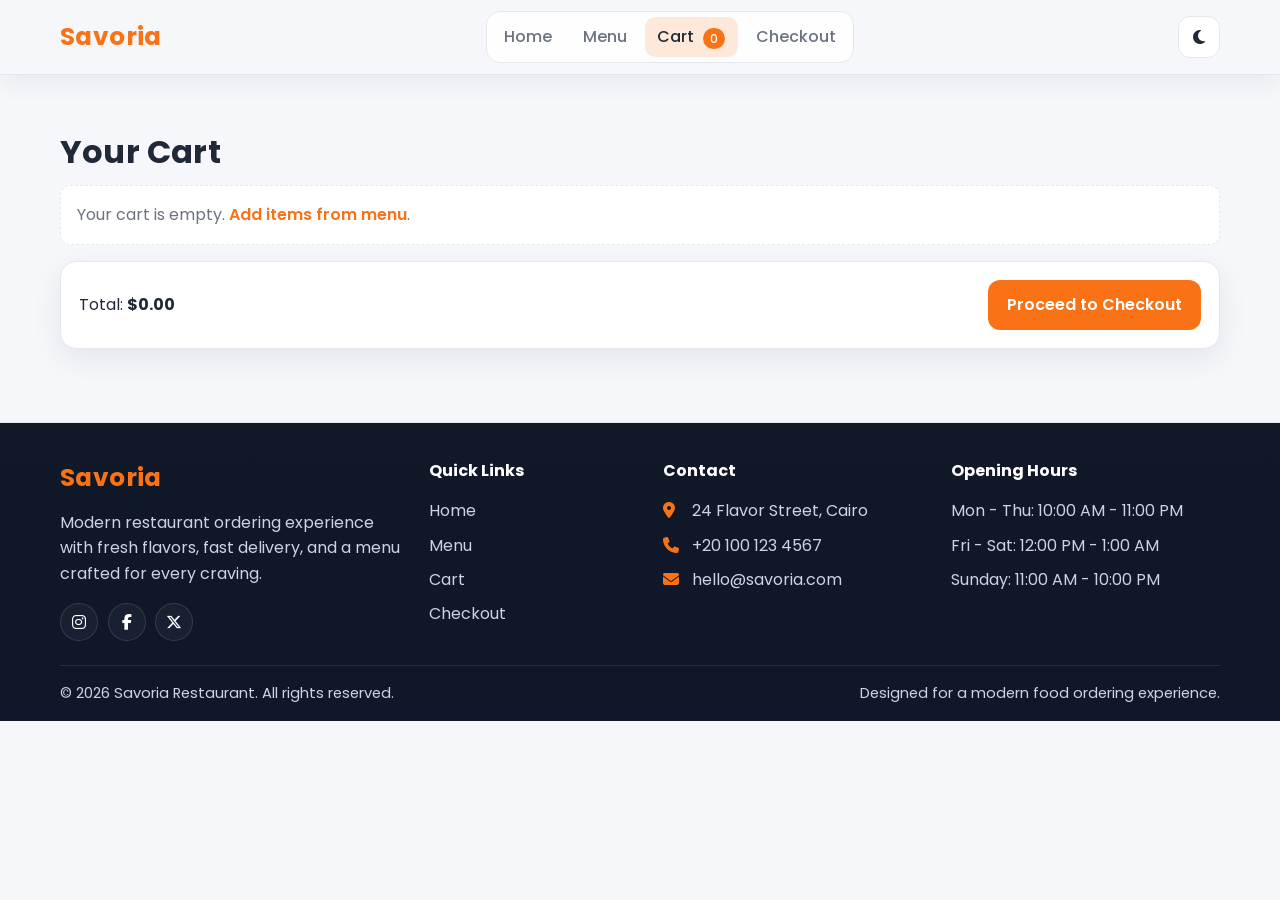
<file: cart.html>
<!DOCTYPE html>
<html lang="en" data-theme="light">
<head>
  <meta charset="UTF-8" />
  <meta name="viewport" content="width=device-width, initial-scale=1.0" />
  <title>Savoria | Cart</title>
  <link rel="preconnect" href="https://fonts.googleapis.com">
  <link rel="preconnect" href="https://fonts.gstatic.com" crossorigin>
  <link href="https://fonts.googleapis.com/css2?family=Poppins:wght@300;400;500;600;700&display=swap" rel="stylesheet">
  <link rel="preload" href="https://cdnjs.cloudflare.com/ajax/libs/font-awesome/6.7.2/css/all.min.css" as="style" onload="this.onload=null;this.rel='stylesheet'" integrity="sha512-Evv84Mr4kqVGRNSgIGL/F/aIDqQb7xQ2vcrdIwxfjThSH8CSR7PBEakCr51Ck+w+/U6swU2Im1vVX0SVk9ABhg==" crossorigin="anonymous" referrerpolicy="no-referrer" />
  <noscript><link rel="stylesheet" href="https://cdnjs.cloudflare.com/ajax/libs/font-awesome/6.7.2/css/all.min.css" integrity="sha512-Evv84Mr4kqVGRNSgIGL/F/aIDqQb7xQ2vcrdIwxfjThSH8CSR7PBEakCr51Ck+w+/U6swU2Im1vVX0SVk9ABhg==" crossorigin="anonymous" referrerpolicy="no-referrer" /></noscript>
  <link rel="stylesheet" href="css/style.css" />
</head>
<body data-page="cart">
  <header id="siteHeader"></header>

  <main class="section container">
    <h1 class="page-title">Your Cart</h1>

    <div id="cartContainer" class="cart-container"></div>

    <div class="cart-summary" id="cartSummary">
      <p>Total: <strong id="cartTotal">$0.00</strong></p>
      <a href="checkout.html" class="btn btn-primary" id="checkoutBtn">Proceed to Checkout</a>
    </div>
  </main>

  <footer id="siteFooter"></footer>

  <script src="js/script.js"></script>
</body>
</html>
</file>
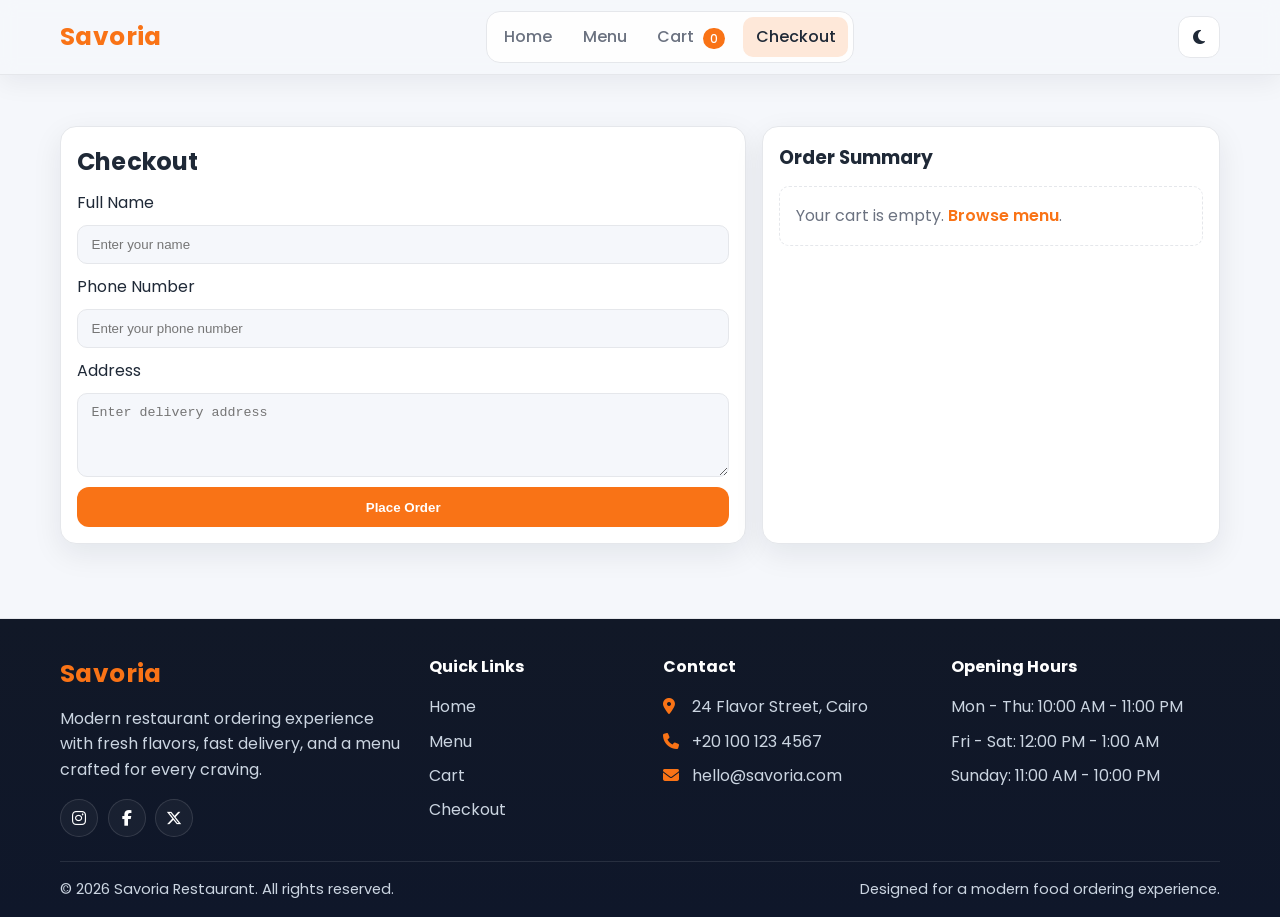
<file: checkout.html>
<!DOCTYPE html>
<html lang="en" data-theme="light">
<head>
  <meta charset="UTF-8" />
  <meta name="viewport" content="width=device-width, initial-scale=1.0" />
  <title>Savoria | Checkout</title>
  <link rel="preconnect" href="https://fonts.googleapis.com">
  <link rel="preconnect" href="https://fonts.gstatic.com" crossorigin>
  <link href="https://fonts.googleapis.com/css2?family=Poppins:wght@300;400;500;600;700&display=swap" rel="stylesheet">
  <link rel="preload" href="https://cdnjs.cloudflare.com/ajax/libs/font-awesome/6.7.2/css/all.min.css" as="style" onload="this.onload=null;this.rel='stylesheet'" integrity="sha512-Evv84Mr4kqVGRNSgIGL/F/aIDqQb7xQ2vcrdIwxfjThSH8CSR7PBEakCr51Ck+w+/U6swU2Im1vVX0SVk9ABhg==" crossorigin="anonymous" referrerpolicy="no-referrer" />
  <noscript><link rel="stylesheet" href="https://cdnjs.cloudflare.com/ajax/libs/font-awesome/6.7.2/css/all.min.css" integrity="sha512-Evv84Mr4kqVGRNSgIGL/F/aIDqQb7xQ2vcrdIwxfjThSH8CSR7PBEakCr51Ck+w+/U6swU2Im1vVX0SVk9ABhg==" crossorigin="anonymous" referrerpolicy="no-referrer" /></noscript>
  <link rel="stylesheet" href="css/style.css" />
</head>
<body data-page="checkout">
  <header id="siteHeader"></header>

  <main class="section container checkout-layout">
    <section class="checkout-card">
      <h1 class="page-title">Checkout</h1>
      <form id="checkoutForm" class="checkout-form">
        <label for="customerName">Full Name</label>
        <input type="text" id="customerName" required placeholder="Enter your name" />

        <label for="phoneNumber">Phone Number</label>
        <input type="tel" id="phoneNumber" required placeholder="Enter your phone number" />

        <label for="address">Address</label>
        <textarea id="address" required rows="4" placeholder="Enter delivery address"></textarea>

        <button type="submit" class="btn btn-primary">Place Order</button>
      </form>
      <div id="orderMessage" class="order-message hidden"></div>
    </section>

    <aside class="order-summary" id="checkoutSummary"></aside>
  </main>

  <footer id="siteFooter"></footer>

  <script src="js/script.js"></script>
</body>
</html>
</file>
<file: css/style.css>
:root {
  --bg: #f5f7fb;
  --card: #ffffff;
  --text: #1f2937;
  --muted: #6b7280;
  --primary: #f97316;
  --primary-dark: #ea580c;
  --border: #e5e7eb;
  --success: #16a34a;
  --shadow: 0 10px 30px rgba(15, 23, 42, 0.08);
}

html[data-theme="dark"] {
  --bg: #0f172a;
  --card: #1e293b;
  --text: #f8fafc;
  --muted: #cbd5e1;
  --primary: #fb923c;
  --primary-dark: #f97316;
  --border: #334155;
  --success: #22c55e;
  --shadow: 0 8px 20px rgba(2, 6, 23, 0.4);
}

* {
  box-sizing: border-box;
  margin: 0;
  padding: 0;
}

body {
  font-family: "Poppins", sans-serif;
  background: var(--bg);
  color: var(--text);
  line-height: 1.6;
  transition: background 0.3s ease, color 0.3s ease;
  min-height: 100vh;
}

a {
  color: inherit;
  text-decoration: none;
}

img {
  width: 100%;
  display: block;
  border-radius: 12px;
}

.container {
  width: min(1160px, 92%);
  margin: 0 auto;
}

.section {
  padding: 3.2rem 0;
}

.site-header {
  position: sticky;
  top: 0;
  z-index: 100;
  backdrop-filter: blur(8px);
  background: color-mix(in srgb, var(--bg) 88%, transparent);
  border-bottom: 1px solid var(--border);
  box-shadow: 0 8px 24px rgba(15, 23, 42, 0.06);
}

.nav-wrap {
  min-height: 74px;
  display: flex;
  align-items: center;
  justify-content: space-between;
  gap: 1rem;
}

.logo {
  font-size: 1.55rem;
  font-weight: 700;
  color: var(--primary);
  letter-spacing: 0.4px;
}

.site-nav {
  display: flex;
  align-items: center;
  gap: 0.35rem;
  background: color-mix(in srgb, var(--card) 92%, transparent);
  border: 1px solid var(--border);
  border-radius: 14px;
  padding: 0.3rem;
}

.site-nav a {
  color: var(--muted);
  font-weight: 500;
  transition: color 0.2s ease, background 0.2s ease;
  padding: 0.45rem 0.78rem;
  border-radius: 10px;
}

.site-nav a:hover,
.site-nav a.active {
  color: var(--text);
  background: color-mix(in srgb, var(--primary) 16%, transparent);
}

.nav-toggle,
.theme-toggle {
  border: 1px solid var(--border);
  background: var(--card);
  color: var(--text);
  border-radius: 12px;
  width: 42px;
  height: 42px;
  cursor: pointer;
  font-size: 1rem;
  transition: transform 0.2s ease, background 0.2s ease, box-shadow 0.2s ease;
  display: inline-flex;
  align-items: center;
  justify-content: center;
}

.nav-toggle:hover,
.theme-toggle:hover,
.btn:hover {
  transform: translateY(-2px);
  box-shadow: var(--shadow);
}

.nav-toggle {
  display: none;
}

.badge {
  background: var(--primary);
  color: #fff;
  font-size: 0.72rem;
  border-radius: 999px;
  padding: 0.16rem 0.45rem;
  margin-left: 0.3rem;
}

.hero {
  min-height: 74vh;
  position: relative;
  display: grid;
  place-items: center;
  background: url("../images/hero1.jpg") center/cover no-repeat;
}

.hero-overlay {
  position: absolute;
  inset: 0;
  background: rgba(15, 23, 42, 0.45);
}

.hero-content {
  position: relative;
  color: #fff;
  text-align: center;
  max-width: 720px;
  animation: fadeUp 0.7s ease;
  background: rgba(15, 23, 42, 0.35);
  border: 1px solid rgba(255, 255, 255, 0.16);
  border-radius: 18px;
  padding: 2rem 1.4rem;
  backdrop-filter: blur(4px);
}

.hero-content h1 {
  font-size: clamp(2rem, 4vw, 3.4rem);
  margin-bottom: 0.8rem;
}

.hero-content p {
  margin-bottom: 1.2rem;
  opacity: 0.95;
}

.btn {
  display: inline-flex;
  align-items: center;
  justify-content: center;
  border: none;
  border-radius: 12px;
  padding: 0.78rem 1.2rem;
  font-weight: 600;
  cursor: pointer;
  transition: background 0.2s ease, transform 0.2s ease, box-shadow 0.2s ease;
}

.btn-primary {
  background: var(--primary);
  color: #fff;
}

.btn-primary:hover {
  background: var(--primary-dark);
  box-shadow: var(--shadow);
}

.btn-outline {
  background: transparent;
  border: 1px solid var(--border);
  color: var(--text);
}

.section-title-row {
  display: flex;
  justify-content: space-between;
  align-items: center;
  margin-bottom: 1.2rem;
}

.section-title-row h2,
.page-title {
  letter-spacing: 0.2px;
}

.section-subtitle {
  color: var(--muted);
  font-size: 0.95rem;
}

.link {
  color: var(--primary);
  font-weight: 600;
}

.menu-grid,
.featured-grid,
.best-sellers-grid {
  display: grid;
  grid-template-columns: repeat(4, minmax(0, 1fr));
  gap: 1.1rem;
}

.best-sellers-grid {
  grid-template-columns: repeat(3, minmax(0, 1fr));
}

.stats-grid {
  display: grid;
  grid-template-columns: repeat(4, minmax(0, 1fr));
  gap: 1rem;
}

.stat-card {
  background: linear-gradient(180deg, color-mix(in srgb, var(--card) 92%, transparent), var(--card));
  border: 1px solid var(--border);
  border-radius: 18px;
  padding: 1.25rem;
  box-shadow: var(--shadow);
}

.stat-card i {
  width: 48px;
  height: 48px;
  display: inline-flex;
  align-items: center;
  justify-content: center;
  border-radius: 14px;
  background: color-mix(in srgb, var(--primary) 14%, transparent);
  color: var(--primary);
  margin-bottom: 0.9rem;
  font-size: 1.2rem;
}

.stat-card h3 {
  font-size: 1.75rem;
  margin-bottom: 0.2rem;
}

.stat-card p {
  color: var(--muted);
  font-size: 0.94rem;
}

.best-sellers-section {
  padding-top: 0;
}

.card {
  background: var(--card);
  border: 1px solid var(--border);
  border-radius: 16px;
  overflow: hidden;
  box-shadow: var(--shadow);
  transition: transform 0.25s ease, box-shadow 0.25s ease;
  animation: fadeUp 0.35s ease;
}

.card > img {
  height: 195px;
  object-fit: cover;
  border-radius: 0;
}

.card:hover {
  transform: translateY(-6px);
}

.card-body {
  padding: 1rem;
}

.card-head {
  display: flex;
  justify-content: space-between;
  align-items: center;
  gap: 0.6rem;
  margin-bottom: 0.4rem;
}

.card h3 {
  font-size: 1rem;
}

.category {
  display: inline-block;
  color: var(--muted);
  font-size: 0.82rem;
  margin-bottom: 0.4rem;
}

.price {
  color: var(--primary);
  font-weight: 700;
  margin-bottom: 0.72rem;
}

.favorite-btn {
  border: 1px solid var(--border);
  background: transparent;
  color: var(--muted);
  border-radius: 8px;
  width: 34px;
  height: 30px;
  cursor: pointer;
  display: inline-flex;
  align-items: center;
  justify-content: center;
}

.favorite-btn.active {
  color: #ef4444;
  border-color: #ef4444;
}

.menu-controls {
  margin: 1rem 0 1.2rem;
  display: grid;
  gap: 1rem;
  background: var(--card);
  border: 1px solid var(--border);
  border-radius: 14px;
  padding: 0.9rem;
}

.menu-load-more-wrap {
  margin-top: 1rem;
  display: flex;
  justify-content: center;
}

.filter-group {
  display: flex;
  flex-wrap: wrap;
  gap: 0.6rem;
}

.chip {
  border: 1px solid var(--border);
  background: var(--card);
  color: var(--text);
  border-radius: 999px;
  padding: 0.45rem 0.85rem;
  cursor: pointer;
  font-weight: 500;
}

.chip.active,
.chip:hover {
  border-color: var(--primary);
  color: var(--primary);
}

.chip i {
  margin-right: 0.35rem;
}

.theme-toggle i,
.nav-toggle i,
.favorite-btn i,
.remove-btn i,
.add-to-cart i {
  pointer-events: none;
}

.search-wrap input {
  width: 100%;
  max-width: 360px;
  background: var(--card);
  color: var(--text);
  border: 1px solid var(--border);
  border-radius: 10px;
  padding: 0.7rem 0.85rem;
  outline: none;
}

.search-wrap input:focus {
  border-color: var(--primary);
  box-shadow: 0 0 0 3px color-mix(in srgb, var(--primary) 22%, transparent);
}

.page-title {
  margin-bottom: 0.5rem;
}

.empty-state {
  padding: 1rem;
  border-radius: 10px;
  background: var(--card);
  border: 1px dashed var(--border);
  color: var(--muted);
}

.hidden {
  display: none;
}

.cart-container {
  display: grid;
  gap: 0.9rem;
}

.cart-item {
  background: var(--card);
  border: 1px solid var(--border);
  border-radius: 14px;
  padding: 0.9rem;
  display: grid;
  grid-template-columns: 86px 1fr auto auto;
  align-items: center;
  gap: 0.9rem;
}

.cart-item img {
  height: 72px;
  object-fit: cover;
}

.cart-item .name {
  font-weight: 600;
}

.cart-item .line-price {
  color: var(--primary);
  font-weight: 600;
}

.quantity-select {
  width: 70px;
  padding: 0.35rem;
  border-radius: 8px;
  border: 1px solid var(--border);
  background: var(--card);
  color: var(--text);
}

.remove-btn {
  background: #ef4444;
  color: #fff;
  border: none;
  border-radius: 10px;
  padding: 0.5rem 0.8rem;
  cursor: pointer;
}

.cart-summary,
.checkout-card,
.order-summary,
.about-card {
  background: var(--card);
  border: 1px solid var(--border);
  border-radius: 16px;
  padding: 1rem;
  box-shadow: var(--shadow);
}

.cart-summary {
  margin-top: 1rem;
  display: flex;
  justify-content: space-between;
  align-items: center;
  padding: 1.1rem;
}

.checkout-layout {
  display: grid;
  grid-template-columns: 1.2fr 0.8fr;
  gap: 1rem;
}

.checkout-form {
  display: grid;
  gap: 0.6rem;
}

.checkout-form input,
.checkout-form textarea {
  background: var(--bg);
  color: var(--text);
  border: 1px solid var(--border);
  border-radius: 10px;
  padding: 0.7rem 0.85rem;
  outline: none;
}

.checkout-form input:focus,
.checkout-form textarea:focus {
  border-color: var(--primary);
  box-shadow: 0 0 0 3px color-mix(in srgb, var(--primary) 22%, transparent);
}

.order-summary h3 {
  margin-bottom: 0.8rem;
}

.order-summary ul {
  list-style: none;
  display: grid;
  gap: 0.5rem;
  margin-bottom: 0.7rem;
}

.order-message {
  margin-top: 0.8rem;
  background: color-mix(in srgb, var(--success) 20%, transparent);
  border: 1px solid color-mix(in srgb, var(--success) 50%, transparent);
  color: var(--success);
  border-radius: 10px;
  padding: 0.75rem;
}

.go-to-top {
  position: fixed;
  right: 1rem;
  bottom: 1rem;
  width: 46px;
  height: 46px;
  padding: 0;
  border-radius: 50%;
  z-index: 120;
  box-shadow: var(--shadow);
}

.go-to-top i {
  pointer-events: none;
}

.added-feedback {
  animation: pop 0.4s ease;
}

.about-section {
  padding-top: 0.3rem;
  content-visibility: auto;
  contain-intrinsic-size: 1px 900px;
}

.about-grid {
  display: grid;
  grid-template-columns: 1.2fr 1fr;
  gap: 1.25rem;
  align-items: center;
}

.eyebrow {
  display: inline-flex;
  align-items: center;
  gap: 0.35rem;
  padding: 0.35rem 0.7rem;
  border-radius: 999px;
  background: color-mix(in srgb, var(--primary) 12%, transparent);
  color: var(--primary);
  font-size: 0.84rem;
  font-weight: 600;
  margin-bottom: 0.85rem;
}

.about-content h2 {
  font-size: clamp(1.8rem, 3vw, 2.8rem);
  line-height: 1.25;
  max-width: 720px;
  margin-bottom: 0.9rem;
}

.about-lead {
  color: var(--muted);
  max-width: 680px;
  margin-bottom: 1.25rem;
}

.about-highlights {
  display: grid;
  gap: 0.85rem;
}

.about-highlight {
  display: grid;
  grid-template-columns: 52px 1fr;
  gap: 0.85rem;
  align-items: start;
  background: var(--card);
  border: 1px solid var(--border);
  border-radius: 16px;
  padding: 0.95rem;
  box-shadow: var(--shadow);
}

.about-highlight i {
  width: 52px;
  height: 52px;
  border-radius: 14px;
  display: inline-flex;
  align-items: center;
  justify-content: center;
  background: color-mix(in srgb, var(--primary) 14%, transparent);
  color: var(--primary);
  font-size: 1.15rem;
}

.about-highlight h3 {
  margin-bottom: 0.2rem;
  font-size: 1rem;
}

.about-highlight p {
  color: var(--muted);
  font-size: 0.94rem;
}

.about-actions {
  display: flex;
  flex-wrap: wrap;
  gap: 0.75rem;
  margin-top: 1.2rem;
}

.about-visual {
  display: grid;
  gap: 1rem;
}

.about-image-card {
  position: relative;
  overflow: hidden;
  border-radius: 22px;
  min-height: 420px;
  box-shadow: var(--shadow);
}

.about-image-card img {
  width: 100%;
  height: 100%;
  object-fit: cover;
}

.about-floating-card {
  position: absolute;
  left: 1rem;
  right: 1rem;
  bottom: 1rem;
  background: rgba(15, 23, 42, 0.7);
  border: 1px solid rgba(255, 255, 255, 0.12);
  color: #fff;
  border-radius: 18px;
  padding: 1rem;
  backdrop-filter: blur(6px);
}

.about-floating-card span {
  display: inline-block;
  color: #fdba74;
  font-size: 0.82rem;
  margin-bottom: 0.35rem;
}

.about-floating-card strong {
  display: block;
  font-size: 1rem;
  line-height: 1.5;
}

.about-metrics-card ul {
  list-style: none;
  display: grid;
  gap: 0.75rem;
  margin-top: 0.8rem;
}

.about-metrics-card li {
  display: flex;
  justify-content: space-between;
  gap: 0.75rem;
  padding-bottom: 0.65rem;
  border-bottom: 1px solid var(--border);
}

.about-metrics-card li:last-child {
  border-bottom: none;
  padding-bottom: 0;
}

.about-metrics-card li span {
  color: var(--primary);
  font-weight: 700;
}

.about-card ul {
  list-style: none;
  display: grid;
  gap: 0.45rem;
  margin-top: 0.65rem;
}

.site-footer {
  border-top: 1px solid var(--border);
  padding: 2.2rem 0 1rem;
  color: #cbd5e1;
  margin-top: 1.4rem;
  background: linear-gradient(180deg, #111827, #0f172a);
  content-visibility: auto;
  contain-intrinsic-size: 1px 520px;
}

.footer-grid {
  display: grid;
  grid-template-columns: 1.3fr 0.8fr 1fr 1fr;
  gap: 1.2rem;
  align-items: start;
}

.footer-brand p {
  margin: 0.75rem 0 1rem;
  max-width: 340px;
}

.site-footer h4 {
  color: #ffffff;
  font-size: 1rem;
  margin-bottom: 0.9rem;
}

.footer-links,
.footer-details {
  display: grid;
  gap: 0.55rem;
}

.footer-links a,
.footer-details p {
  color: #cbd5e1;
  transition: color 0.2s ease, transform 0.2s ease;
}

.footer-links a:hover,
.footer-socials a:hover {
  color: var(--primary);
}

.footer-links a:hover {
  transform: translateX(3px);
}

.footer-details i {
  color: var(--primary);
  width: 18px;
  margin-right: 0.45rem;
}

.footer-socials {
  display: flex;
  align-items: center;
  gap: 0.6rem;
}

.footer-socials a {
  width: 38px;
  height: 38px;
  display: inline-flex;
  align-items: center;
  justify-content: center;
  border-radius: 50%;
  border: 1px solid rgba(255, 255, 255, 0.12);
  background: rgba(255, 255, 255, 0.04);
  color: #ffffff;
  transition: transform 0.2s ease, color 0.2s ease, border-color 0.2s ease;
}

.footer-socials a:hover {
  transform: translateY(-3px);
  border-color: var(--primary);
}

.footer-bottom {
  border-top: 1px solid rgba(255, 255, 255, 0.1);
  margin-top: 1.5rem;
  padding-top: 1rem;
  display: flex;
  justify-content: space-between;
  gap: 1rem;
  flex-wrap: wrap;
  font-size: 0.92rem;
}

html[data-theme="dark"] .site-footer {
  color: #475569;
  background: linear-gradient(180deg, #f8fafc, #e2e8f0);
  border-top: 1px solid rgba(148, 163, 184, 0.35);
}

html[data-theme="dark"] .site-footer h4 {
  color: #0f172a;
}

html[data-theme="dark"] .footer-links a,
html[data-theme="dark"] .footer-details p,
html[data-theme="dark"] .footer-brand p,
html[data-theme="dark"] .footer-bottom {
  color: #475569;
}

html[data-theme="dark"] .footer-details i {
  color: var(--primary);
}

html[data-theme="dark"] .footer-socials a {
  color: #0f172a;
  background: rgba(255, 255, 255, 0.7);
  border: 1px solid rgba(148, 163, 184, 0.4);
}

html[data-theme="dark"] .footer-bottom {
  border-top: 1px solid rgba(148, 163, 184, 0.35);
}

@keyframes fadeUp {
  from {
    opacity: 0;
    transform: translateY(12px);
  }
  to {
    opacity: 1;
    transform: translateY(0);
  }
}

@keyframes pop {
  0% { transform: scale(1); }
  50% { transform: scale(1.06); }
  100% { transform: scale(1); }
}

@media (max-width: 1024px) {
  .menu-grid,
  .featured-grid,
  .best-sellers-grid,
  .stats-grid {
    grid-template-columns: repeat(2, minmax(0, 1fr));
  }

  .checkout-layout,
  .about-grid {
    grid-template-columns: 1fr;
  }

  .footer-grid {
    grid-template-columns: repeat(2, minmax(0, 1fr));
  }
}

@media (max-width: 760px) {
  .site-header,
  .hero-content,
  .about-floating-card {
    backdrop-filter: none;
  }

  .card,
  .stat-card,
  .about-highlight,
  .cart-summary,
  .checkout-card,
  .order-summary,
  .about-card,
  .go-to-top {
    box-shadow: none;
  }

  .card,
  .hero-content,
  .added-feedback {
    animation: none;
  }

  .nav-toggle {
    display: inline-flex;
  }

  .site-nav {
    position: absolute;
    top: 76px;
    left: 0;
    right: 0;
    flex-direction: column;
    background: var(--card);
    border-bottom: 1px solid var(--border);
    border-radius: 0 0 14px 14px;
    padding: 0.8rem;
    display: none;
    box-shadow: var(--shadow);
  }

  .site-nav.open {
    display: flex;
  }

  .site-nav a {
    width: 100%;
    text-align: center;
  }

  .menu-grid,
  .featured-grid,
  .best-sellers-grid,
  .stats-grid {
    grid-template-columns: 1fr;
  }

  .section-title-row {
    align-items: flex-start;
    flex-direction: column;
    gap: 0.35rem;
  }

  .cart-item {
    grid-template-columns: 70px 1fr;
  }

  .cart-item .line-price,
  .cart-item .quantity-select,
  .cart-item .remove-btn {
    grid-column: 2;
  }

  .cart-summary {
    flex-direction: column;
    align-items: stretch;
    gap: 0.7rem;
  }

  .hero {
    min-height: 62vh;
  }

  .hero-content {
    padding: 1.35rem 1rem;
  }

  .about-highlight {
    grid-template-columns: 1fr;
  }

  .about-image-card {
    min-height: 320px;
  }

  .footer-grid,
  .footer-bottom {
    grid-template-columns: 1fr;
    flex-direction: column;
  }

  .site-footer {
    text-align: left;
  }
}

@media (prefers-reduced-motion: reduce) {
  * {
    animation: none !important;
    transition: none !important;
    scroll-behavior: auto !important;
  }
}
</file>
